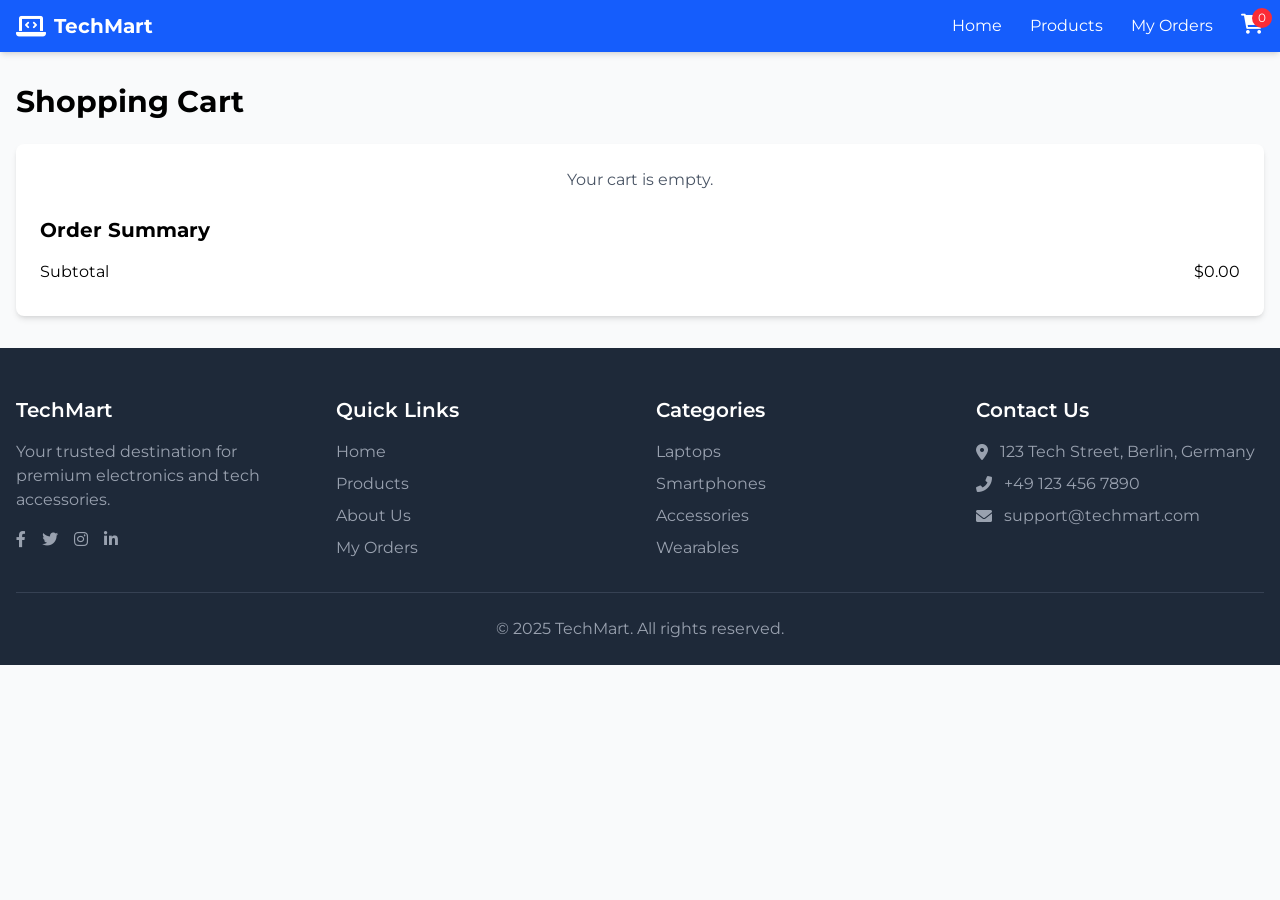
<file: frontend/pages/cart.html>
<!DOCTYPE html>
<html lang="en">
<head>
    <meta charset="UTF-8" />
    <meta name="viewport" content="width=device-width, initial-scale=1.0" />
    <title>Shopping Cart - TechMart</title>
    <link rel="stylesheet" href="../css/style.css" />
    <link rel="preconnect" href="https://fonts.googleapis.com" />
    <link rel="preconnect" href="https://fonts.gstatic.com" crossorigin />
    <link href="https://fonts.googleapis.com/css2?family=Montserrat:wght@400;600&display=swap" rel="stylesheet" />
    <link rel="stylesheet" href="https://cdnjs.cloudflare.com/ajax/libs/font-awesome/6.0.0/css/all.min.css" />
</head>
<body class="bg-gray-50">
    <!-- Navigation Bar -->
    <nav class="bg-blue-600 text-white shadow-md">
        <div class="container mx-auto px-4 py-3 flex justify-between items-center">
            <div class="flex items-center space-x-2">
                <i class="fas fa-laptop-code text-2xl"></i>
                <span class="font-bold text-xl">TechMart</span>
            </div>
            <div class="space-x-6">
                <a href="../index.html" class="hover:text-blue-200">Home</a>
                <a href="product-list.html" class="hover:text-blue-200">Products</a>
                <a href="orders.html" class="hover:text-blue-200">My Orders</a>
                <a href="cart.html" class="relative">
                    <i class="fas fa-shopping-cart text-xl"></i>
                    <span class="absolute -top-2 -right-2 bg-red-500 text-white rounded-full w-5 h-5 flex items-center justify-center text-xs" id="cart-count">0</span>
                </a>
            </div>
        </div>
    </nav>

<!-- Cart Page -->
<div class="container mx-auto px-4 py-8">
    <h1 class="text-3xl font-bold mb-6">Shopping Cart</h1>
    <div class="bg-white shadow-md rounded-lg p-6">
        <!-- Cart Items -->
        <div id="cart-items" class="space-y-4"></div>
        
        <!-- Empty Cart Message -->
        <p id="cart-empty" class="text-gray-600 text-center hidden">Your cart is empty.</p>

        <!-- Cart Summary -->
        <div class="mt-6 ">
            <h2 class="text-xl font-bold mb-4">Order Summary</h2>
            <div class="flex justify-between mb-2">
                <span>Subtotal</span>
                <span id="cart-total">$0.00</span>
            </div>
            <a href="checkout.html" id="checkout-button" class="block w-full bg-blue-600 text-white py-2 mt-4 rounded-lg hover:bg-blue-700 text-center">
                Proceed to Checkout
            </a>
        </div>
    </div>
</div>
 
    <!-- Footer -->
    <footer class="bg-gray-800 text-white pt-12 pb-6">
        <div class="container mx-auto px-4">
            <div class="grid grid-cols-1 md:grid-cols-4 gap-8 mb-8">
                <!-- Company Info -->
                <div>
                    <h3 class="text-xl font-semibold mb-4">TechMart</h3>
                    <p class="text-gray-400 mb-4">
                        Your trusted destination for premium electronics and tech accessories.
                    </p>
                    <div class="flex space-x-4">
                        <a href="#" class="text-gray-400 hover:text-white"><i class="fab fa-facebook-f"></i></a>
                        <a href="#" class="text-gray-400 hover:text-white"><i class="fab fa-twitter"></i></a>
                        <a href="#" class="text-gray-400 hover:text-white"><i class="fab fa-instagram"></i></a>
                        <a href="#" class="text-gray-400 hover:text-white"><i class="fab fa-linkedin-in"></i></a>
                    </div>
                </div>
                
                <!-- Quick Links -->
                <div>
                    <h3 class="text-xl font-semibold mb-4">Quick Links</h3>
                    <ul class="space-y-2">
                        <li><a href="../index.html" class="text-gray-400 hover:text-white">Home</a></li>
                        <li><a href="product-list.html" class="text-gray-400 hover:text-white">Products</a></li>
                        <li><a href="../index.html#about" class="text-gray-400 hover:text-white">About Us</a></li>
                        <li><a href="orders.html" class="text-gray-400 hover:text-white">My Orders</a></li>
                    </ul>
                </div>
                
                <!-- Categories -->
                <div>
                    <h3 class="text-xl font-semibold mb-4">Categories</h3>
                    <ul class="space-y-2">
                        <li><a href="product-list.html?category=laptops" class="text-gray-400 hover:text-white">Laptops</a></li>
                        <li><a href="product-list.html?category=smartphones" class="text-gray-400 hover:text-white">Smartphones</a></li>
                        <li><a href="product-list.html?category=accessories" class="text-gray-400 hover:text-white">Accessories</a></li>
                        <li><a href="product-list.html?category=wearables" class="text-gray-400 hover:text-white">Wearables</a></li>
                    </ul>
                </div>
                
                <!-- Contact Info -->
                <div>
                    <h3 class="text-xl font-semibold mb-4">Contact Us</h3>
                    <ul class="space-y-2 text-gray-400">
                        <li class="flex items-start">
                            <i class="fas fa-map-marker-alt mt-1 mr-3"></i>
                            <span>123 Tech Street, Berlin, Germany</span>
                        </li>
                        <li class="flex items-start">
                            <i class="fas fa-phone-alt mt-1 mr-3"></i>
                            <span>+49 123 456 7890</span>
                        </li>
                        <li class="flex items-start">
                            <i class="fas fa-envelope mt-1 mr-3"></i>
                            <span>support@techmart.com</span>
                        </li>
                    </ul>
                </div>
            </div>
            
            <hr class="border-gray-700 mb-6">
            
            <!-- Copyright -->
            <div class="text-center text-gray-400">
                <p>&copy; 2025 TechMart. All rights reserved.</p>
            </div>
        </div>
    </footer>

<script src="../js/app.js" defer></script>

</body>
</html>
</file>
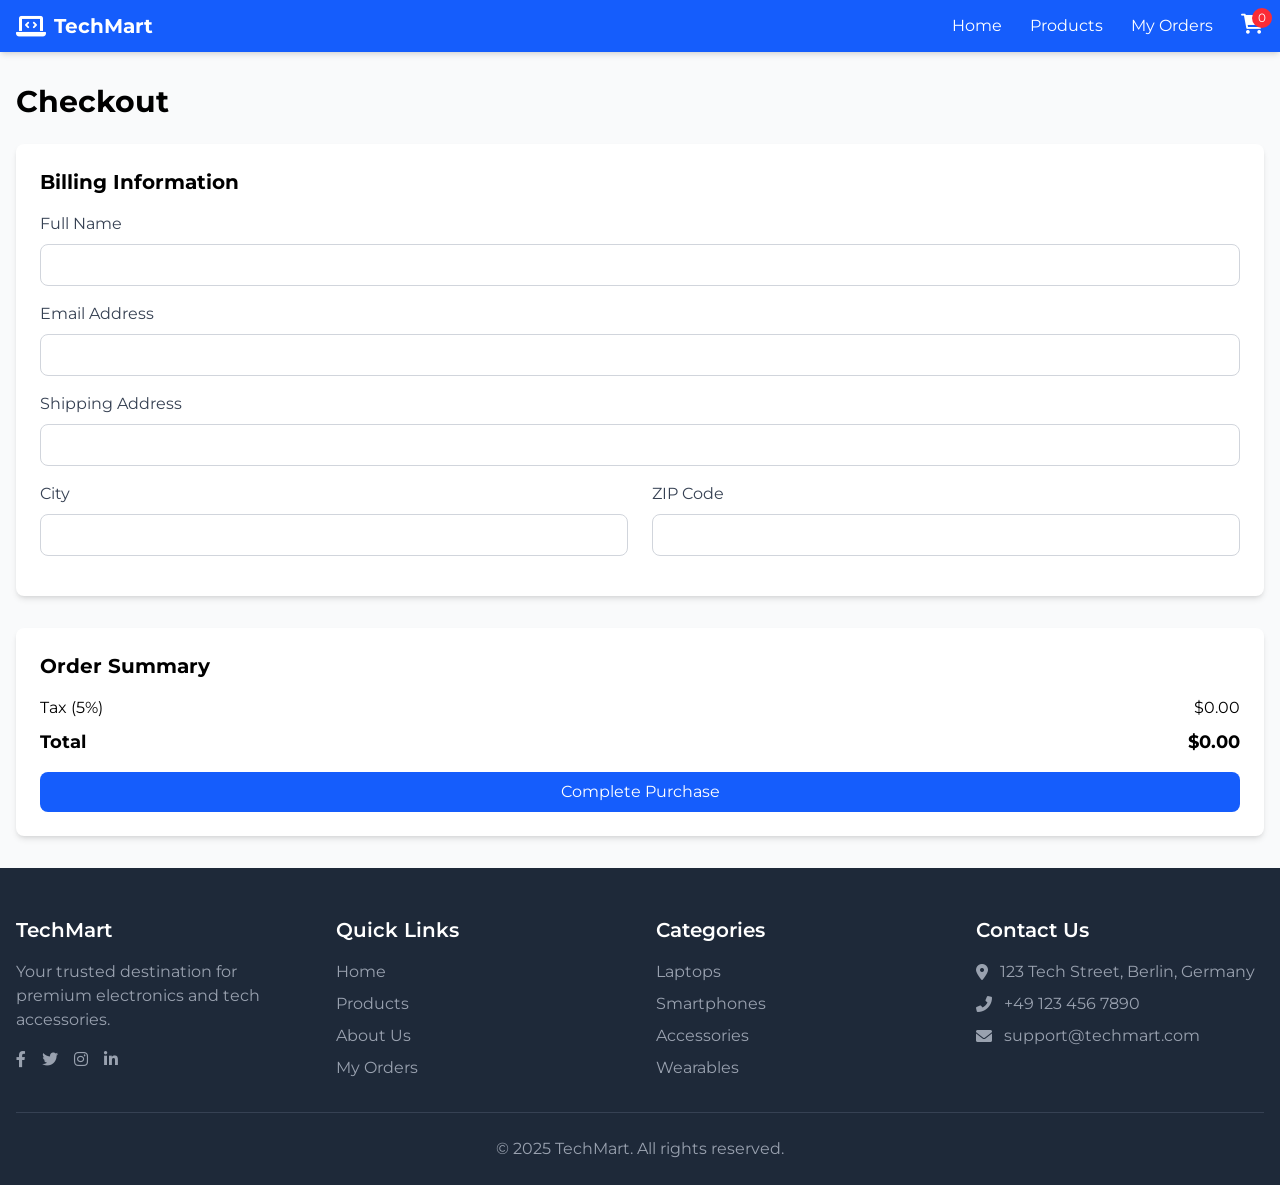
<file: frontend/pages/checkout.html>
<!DOCTYPE html>
<html lang="en">
<head>
    <meta charset="UTF-8" />
    <meta name="viewport" content="width=device-width, initial-scale=1.0" />
    <title>Checkout - TechMart</title>
    <link rel="stylesheet" href="../css/style.css" />
    <link rel="preconnect" href="https://fonts.googleapis.com" />
    <link rel="preconnect" href="https://fonts.gstatic.com" crossorigin />
    <link href="https://fonts.googleapis.com/css2?family=Montserrat:wght@400;600&display=swap" rel="stylesheet" />
    <link rel="stylesheet" href="https://cdnjs.cloudflare.com/ajax/libs/font-awesome/6.0.0/css/all.min.css" />
</head>
<body class="bg-gray-50">
    <!-- Navigation Bar -->
    <nav class="bg-blue-600 text-white shadow-md">
        <div class="container mx-auto px-4 py-3 flex justify-between items-center">
            <div class="flex items-center space-x-2">
                <i class="fas fa-laptop-code text-2xl"></i>
                <span class="font-bold text-xl">TechMart</span>
            </div>
            <div class="space-x-6">
                <a href="../index.html" class="hover:text-blue-200">Home</a>
                <a href="product-list.html" class="hover:text-blue-200">Products</a>
                <a href="orders.html" class="hover:text-blue-200">My Orders</a>
                <a href="cart.html" class="relative">
                    <i class="fas fa-shopping-cart text-xl"></i>
                    <span class="absolute -top-2 -right-2 bg-red-500 text-white rounded-full w-5 h-5 flex items-center justify-center text-xs" id="cart-count">0</span>
                </a>
            </div>
        </div>
    </nav>

<!-- Checkout Section -->
<div class="container mx-auto px-4 py-8">
    <h1 class="text-3xl font-bold mb-6">Checkout</h1>
    <form id="checkout-form" action="#" class="grid grid-cols-1 lg:grid-cols-2 gap-8">
        <!-- Billing Information -->
        <div class="bg-white shadow-md rounded-lg p-6">

            <h2 class="text-xl font-bold mb-4">Billing Information</h2>

            <div class="mb-4">
                <label for="name" class="block text-gray-700 mb-2">Full Name</label>
                <input type="text" id="name" class="w-full border border-gray-300 rounded-lg p-2 focus:outline-none focus:ring-2 focus:ring-blue-400" required />
            </div>
            
            <div class="mb-4">
                <label for="email" class="block text-gray-700 mb-2">Email Address</label>
                <input type="email" id="email" class="w-full border border-gray-300 rounded-lg p-2 focus:outline-none focus:ring-2 focus:ring-blue-400" required />
            </div>

            <div class="mb-4">
                <label for="address" class="block text-gray-700 mb-2">Shipping Address</label>
                <input type="text" id="address" class="w-full border border-gray-300 rounded-lg p-2 focus:outline-none focus:ring-2 focus:ring-blue-400" required />
            </div>

            <div class="flex flex-col md:flex-row md:space-x-4 gap-6">
                <div class="mb-4 md:w-1/2">
                    <label for="city" class="block text-gray-700 mb-2">City</label>
                    <input type="text" id="city" class="w-full border border-gray-300 rounded-lg p-2 focus:outline-none focus:ring-2 focus:ring-blue-400" required />
                </div>
                <div class="mb-4 md:w-1/2">
                    <label for="zip" class="block text-gray-700 mb-2">ZIP Code</label>
                    <input type="text" id="zip" class="w-full border border-gray-300 rounded-lg p-2 focus:outline-none focus:ring-2 focus:ring-blue-400" required />
                </div>
            </div>
        </div>

        <!-- Order Summary -->
        <div class="bg-white shadow-md rounded-lg p-6">
            <h2 class="text-xl font-bold mb-4">Order Summary</h2>
            <div id="order-summary">
                <!-- Dynamically populated order details -->
            </div>

            <button type="submit" class="w-full bg-blue-600 text-white py-2 mt-4 rounded-lg hover:bg-blue-700">Complete Purchase</button>
        </div>
    </form>
</div>


 
    <!-- Footer -->
    <footer class="bg-gray-800 text-white pt-12 pb-6">
        <div class="container mx-auto px-4">
            <div class="grid grid-cols-1 md:grid-cols-4 gap-8 mb-8">
                <!-- Company Info -->
                <div>
                    <h3 class="text-xl font-semibold mb-4">TechMart</h3>
                    <p class="text-gray-400 mb-4">
                        Your trusted destination for premium electronics and tech accessories.
                    </p>
                    <div class="flex space-x-4">
                        <a href="#" class="text-gray-400 hover:text-white"><i class="fab fa-facebook-f"></i></a>
                        <a href="#" class="text-gray-400 hover:text-white"><i class="fab fa-twitter"></i></a>
                        <a href="#" class="text-gray-400 hover:text-white"><i class="fab fa-instagram"></i></a>
                        <a href="#" class="text-gray-400 hover:text-white"><i class="fab fa-linkedin-in"></i></a>
                    </div>
                </div>
                
                <!-- Quick Links -->
                <div>
                    <h3 class="text-xl font-semibold mb-4">Quick Links</h3>
                    <ul class="space-y-2">
                        <li><a href="../index.html" class="text-gray-400 hover:text-white">Home</a></li>
                        <li><a href="product-list.html" class="text-gray-400 hover:text-white">Products</a></li>
                        <li><a href="../index.html#about" class="text-gray-400 hover:text-white">About Us</a></li>
                        <li><a href="orders.html" class="text-gray-400 hover:text-white">My Orders</a></li>
                    </ul>
                </div>
                
                <!-- Categories -->
                <div>
                    <h3 class="text-xl font-semibold mb-4">Categories</h3>
                    <ul class="space-y-2">
                        <li><a href="product-list.html?category=laptops" class="text-gray-400 hover:text-white">Laptops</a></li>
                        <li><a href="product-list.html?category=smartphones" class="text-gray-400 hover:text-white">Smartphones</a></li>
                        <li><a href="product-list.html?category=accessories" class="text-gray-400 hover:text-white">Accessories</a></li>
                        <li><a href="product-list.html?category=wearables" class="text-gray-400 hover:text-white">Wearables</a></li>
                    </ul>
                </div>
                
                <!-- Contact Info -->
                <div>
                    <h3 class="text-xl font-semibold mb-4">Contact Us</h3>
                    <ul class="space-y-2 text-gray-400">
                        <li class="flex items-start">
                            <i class="fas fa-map-marker-alt mt-1 mr-3"></i>
                            <span>123 Tech Street, Berlin, Germany</span>
                        </li>
                        <li class="flex items-start">
                            <i class="fas fa-phone-alt mt-1 mr-3"></i>
                            <span>+49 123 456 7890</span>
                        </li>
                        <li class="flex items-start">
                            <i class="fas fa-envelope mt-1 mr-3"></i>
                            <span>support@techmart.com</span>
                        </li>
                    </ul>
                </div>
            </div>
            
            <hr class="border-gray-700 mb-6">
            
            <!-- Copyright -->
            <div class="text-center text-gray-400">
                <p>&copy; 2025 TechMart. All rights reserved.</p>
            </div>
        </div>
    </footer>
</body>
</html>

<script src="../js/app.js" defer></script>
<script src="../js/checkout.js" defer></script>
</file>
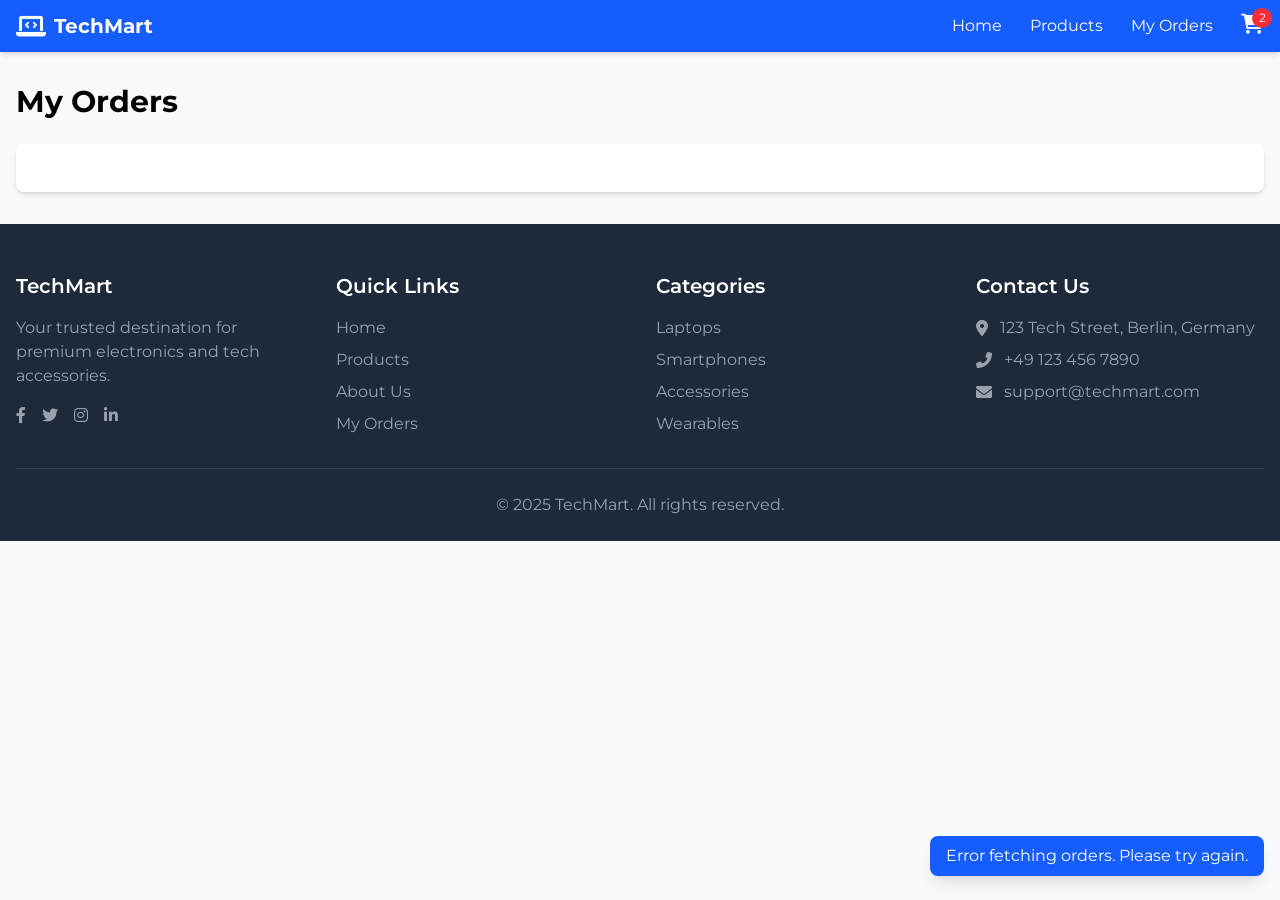
<file: frontend/pages/orders.html>
<!DOCTYPE html>
<html lang="en">
  <head>
    <meta charset="UTF-8" />
    <meta name="viewport" content="width=device-width, initial-scale=1.0" />
    <title>My Orders - TechMart</title>
    <link rel="stylesheet" href="../css/style.css" />
    <link rel="preconnect" href="https://fonts.googleapis.com" />
    <link rel="preconnect" href="https://fonts.gstatic.com" crossorigin />
    <link
      href="https://fonts.googleapis.com/css2?family=Montserrat:wght@400;600&display=swap"
      rel="stylesheet"
    />
    <link
      rel="stylesheet"
      href="https://cdnjs.cloudflare.com/ajax/libs/font-awesome/6.0.0/css/all.min.css"
    />
  </head>
  <body class="bg-gray-50">
    <!-- Navigation Bar -->
    <nav class="bg-blue-600 text-white shadow-md">
      <div
        class="container mx-auto px-4 py-3 flex justify-between items-center"
      >
        <div class="flex items-center space-x-2">
          <i class="fas fa-laptop-code text-2xl"></i>
          <span class="font-bold text-xl">TechMart</span>
        </div>
        <div class="space-x-6">
          <a href="../index.html" class="hover:text-blue-200">Home</a>
          <a href="product-list.html" class="hover:text-blue-200">Products</a>
          <a href="orders.html" class="hover:text-blue-200">My Orders</a>
          <a href="cart.html" class="relative">
            <i class="fas fa-shopping-cart text-xl"></i>
            <span
              class="absolute -top-2 -right-2 bg-red-500 text-white rounded-full w-5 h-5 flex items-center justify-center text-xs"
              id="cart-count"
              >2</span
            >
          </a>
        </div>
      </div>
    </nav>

 

    <!-- Orders Section -->
    <div class="container mx-auto px-4 py-8">
      <h1 class="text-3xl font-bold mb-6">My Orders</h1>
      <div class="bg-white shadow-md rounded-lg p-6">
        <!-- Orders List -->
        <div id="orders-list" class="space-y-6">
          <!-- Orders will be dynamically inserted here -->
        </div>
      </div>
    </div>

    <!-- Footer -->
    <footer class="bg-gray-800 text-white pt-12 pb-6">
      <div class="container mx-auto px-4">
        <div class="grid grid-cols-1 md:grid-cols-4 gap-8 mb-8">
          <!-- Company Info -->
          <div>
            <h3 class="text-xl font-semibold mb-4">TechMart</h3>
            <p class="text-gray-400 mb-4">
              Your trusted destination for premium electronics and tech
              accessories.
            </p>
            <div class="flex space-x-4">
              <a href="#" class="text-gray-400 hover:text-white"
                ><i class="fab fa-facebook-f"></i
              ></a>
              <a href="#" class="text-gray-400 hover:text-white"
                ><i class="fab fa-twitter"></i
              ></a>
              <a href="#" class="text-gray-400 hover:text-white"
                ><i class="fab fa-instagram"></i
              ></a>
              <a href="#" class="text-gray-400 hover:text-white"
                ><i class="fab fa-linkedin-in"></i
              ></a>
            </div>
          </div>

          <!-- Quick Links -->
          <div>
            <h3 class="text-xl font-semibold mb-4">Quick Links</h3>
            <ul class="space-y-2">
              <li>
                <a href="../index.html" class="text-gray-400 hover:text-white"
                  >Home</a
                >
              </li>
              <li>
                <a
                  href="product-list.html"
                  class="text-gray-400 hover:text-white"
                  >Products</a
                >
              </li>
              <li>
                <a
                  href="../index.html#about"
                  class="text-gray-400 hover:text-white"
                  >About Us</a
                >
              </li>
              <li>
                <a href="orders.html" class="text-gray-400 hover:text-white"
                  >My Orders</a
                >
              </li>
            </ul>
          </div>

          <!-- Categories -->
          <div>
            <h3 class="text-xl font-semibold mb-4">Categories</h3>
            <ul class="space-y-2">
              <li>
                <a
                  href="product-list.html?category=laptops"
                  class="text-gray-400 hover:text-white"
                  >Laptops</a
                >
              </li>
              <li>
                <a
                  href="product-list.html?category=smartphones"
                  class="text-gray-400 hover:text-white"
                  >Smartphones</a
                >
              </li>
              <li>
                <a
                  href="product-list.html?category=accessories"
                  class="text-gray-400 hover:text-white"
                  >Accessories</a
                >
              </li>
              <li>
                <a
                  href="product-list.html?category=wearables"
                  class="text-gray-400 hover:text-white"
                  >Wearables</a
                >
              </li>
            </ul>
          </div>

          <!-- Contact Info -->
          <div>
            <h3 class="text-xl font-semibold mb-4">Contact Us</h3>
            <ul class="space-y-2 text-gray-400">
              <li class="flex items-start">
                <i class="fas fa-map-marker-alt mt-1 mr-3"></i>
                <span>123 Tech Street, Berlin, Germany</span>
              </li>
              <li class="flex items-start">
                <i class="fas fa-phone-alt mt-1 mr-3"></i>
                <span>+49 123 456 7890</span>
              </li>
              <li class="flex items-start">
                <i class="fas fa-envelope mt-1 mr-3"></i>
                <span>support@techmart.com</span>
              </li>
            </ul>
          </div>
        </div>

        <hr class="border-gray-700 mb-6" />

        <!-- Copyright -->
        <div class="text-center text-gray-400">
          <p>&copy; 2025 TechMart. All rights reserved.</p>
        </div>
      </div>
    </footer>
  </body>
</html>

<script src="../js/app.js" defer></script>
<script src="../js/orders.js" defer></script>
</file>
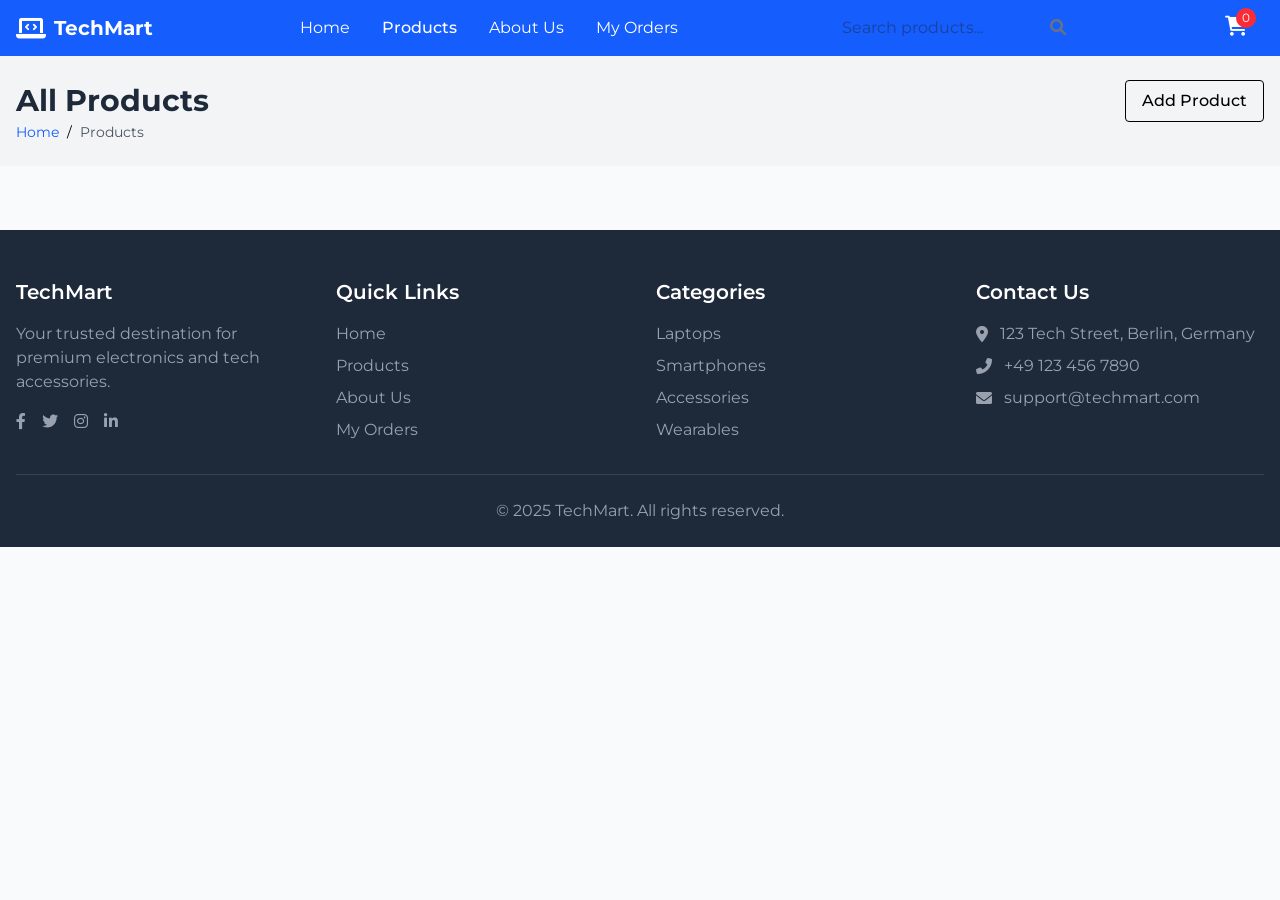
<file: frontend/pages/product-detail.html>
<!DOCTYPE html>
<html lang="en">
  <head>
    <meta charset="UTF-8" />
    <meta name="viewport" content="width=device-width, initial-scale=1.0" />
    <title>Product Detail - TechMart</title>
    <link rel="stylesheet" href="../css/style.css" />
    <link rel="preconnect" href="https://fonts.googleapis.com" />
    <link rel="preconnect" href="https://fonts.gstatic.com" crossorigin />
    <link
      href="https://fonts.googleapis.com/css2?family=Montserrat:ital,wght@0,100..900;1,100..900&display=swap"
      rel="stylesheet"
    />
    <link
      rel="stylesheet"
      href="https://cdnjs.cloudflare.com/ajax/libs/font-awesome/6.0.0/css/all.min.css"
    />
  </head>
  <body class="bg-gray-50">
    <!-- Navigation Bar -->
    <nav class="bg-blue-600 text-white shadow-md">
        <div class="container mx-auto px-4 py-3">
            <div class="flex justify-between items-center">
                <!-- Logo and Brand -->
                <div class="flex items-center space-x-2">
                    <i class="fas fa-laptop-code text-2xl"></i>
                    <span class="font-bold text-xl">TechMart</span>
                </div>
                
                <!-- Navigation Links -->
                <div class="hidden md:flex space-x-8">
                    <a href="../index.html" class="hover:text-blue-200">Home</a>
                    <a href="product-list.html" class="hover:text-blue-200 font-medium">Products</a>
                    <a href="../index.html#about" class="hover:text-blue-200">About Us</a>
                    <a href="orders.html" class="hover:text-blue-200">My Orders</a>
                </div>
                
                <!-- Search Bar -->
                <div class="hidden md:block">
                    <div class="relative">
                        <input type="text" id="search-input" placeholder="Search products..." class="px-4 py-1 rounded-full text-gray-800 focus:outline-none focus:ring-2 focus:ring-blue-400">
                        <button class="absolute right-0 top-0 mt-1 mr-3" id="search-button">
                            <i class="fas fa-search text-gray-500"></i>
                        </button>
                    </div>
                </div>
                
                <!-- Mobile Menu and Cart -->
                <div class="flex items-center space-x-4">
                    <a href="cart.html" class="relative">
                        <i class="fas fa-shopping-cart text-xl"></i>
                        <span class="absolute -top-2 -right-2 bg-red-500 text-white rounded-full w-5 h-5 flex items-center justify-center text-xs" id="cart-count">0</span>
                    </a>
                    <button class="md:hidden focus:outline-none" id="mobile-menu-button">
                        <i class="fas fa-bars text-xl"></i>
                    </button>
                </div>
            </div>
            
            <!-- Mobile Navigation Menu (hidden by default) -->
            <div class="md:hidden hidden mt-3 space-y-2" id="mobile-menu">
                <a href="../index.html" class="block hover:bg-blue-700 px-3 py-2 rounded">Home</a>
                <a href="product-list.html" class="block hover:bg-blue-700 px-3 py-2 rounded">Products</a>
                <a href="../index.html#about" class="block hover:bg-blue-700 px-3 py-2 rounded">About Us</a>
                <a href="orders.html" class="block hover:bg-blue-700 px-3 py-2 rounded">My Orders</a>
                <div class="pt-2">
                    <input type="text" id="mobile-search-input" placeholder="Search products..." class="w-full px-4 py-1 rounded-full text-gray-800 focus:outline-none">
                </div>
            </div>
        </div>
    </nav>

    <!-- Page Header - Breadcrumbs -->
    <div class="bg-gray-100 py-4">
        <div class="container mx-auto px-4">
            <div class="flex text-sm breadcrumbs">
                <a href="../index.html" class="text-blue-600 hover:underline">Home</a>
                <span class="mx-2">/</span>
                <a href="product-list.html" class="text-blue-600 hover:underline">Products</a>
                <span class="mx-2">/</span>
                <span class="text-gray-600" id="product-breadcrumb">Product Name</span>
            </div>
        </div>
    </div>

<!-- Main Content -->
<div class="container mx-auto px-4 py-6">
    <!-- Product Not Found Message -->
    <div id="product-not-found" class="hidden mb-8 bg-white p-6 rounded-2xl shadow-lg">
        <div class="py-8 text-center">
            <i class="fas fa-exclamation-circle text-red-500 text-6xl mb-4"></i>
            <h2 class="mb-2 text-2xl font-semibold text-gray-800">Product Not Found</h2>
            <p class="mb-6 text-gray-600">Sorry, the product you're looking for doesn't exist or has been removed.</p>
            <a href="product-list.html" class="px-6 py-2 text-white bg-blue-600 rounded-2xl hover:bg-blue-700 font-semibold transition duration-300">
                Browse Products
            </a>
        </div>
    </div>

    <!-- Product Detail Section -->
    <div id="product-details" class="bg-white p-6 mb-8 rounded-2xl shadow-lg">
        <div class="flex flex-col gap-6 md:flex-row">
            <!-- Product Image - Left Side -->
            <div class="md:w-1/2">
                <div class="overflow-hidden border rounded-2xl">
                    <img id="product-image" src="https://placehold.co/600x400" alt="Product Image" class="object-cover w-full h-auto">
                </div>
            </div>

            <!-- Product Information - Right Side -->
            <div class="md:w-1/2 md:pl-8 flex flex-col justify-between">
                <!-- Product Title -->
                <h1 id="product-name" class="mb-3 text-3xl font-bold text-gray-800">Product Name</h1>

                <!-- Product Price -->
                <div class="mb-4">
                    <span id="product-price" class="text-2xl font-bold text-blue-600">$0.00</span>
                </div>

                <!-- Product Description -->
                <div class="mb-6">
                    <p id="product-description" class="text-gray-700">
                        Product description will appear here. This is where you'll find details about the product's features and benefits.
                    </p>
                </div>

                <!-- In Stock Status -->
                <div class="mb-6">
                    <span class="px-2.5 py-0.5 text-sm font-semibold text-green-800 bg-green-100 rounded-2xl">In Stock</span>
                </div>

                <!-- Quantity Selector -->
                <div class="flex items-center mb-6">
                    <label for="quantity" class="mr-4 text-sm font-semibold text-gray-900">Quantity</label>
                    <div class="flex items-center border border-gray-300 rounded-2xl overflow-hidden">
                        <button id="decrease-quantity" class="px-3 py-1 bg-gray-100 hover:bg-gray-200 transition duration-300">-</button>
                        <input type="number" id="quantity" value="1" min="1" class="w-12 py-1 text-center border-x border-gray-300">
                        <button id="increase-quantity" class="px-3 py-1 bg-gray-100 hover:bg-gray-200 transition duration-300">+</button>
                    </div>
                </div>

                <!-- Action Button -->
                <button id="add-to-cart-button" class="w-full py-3 px-4 mt-4 text-white bg-blue-600 rounded-2xl hover:bg-blue-700 font-semibold transition duration-300 flex items-center justify-center gap-2">
                    <i class="fas fa-shopping-cart"></i>Add to Cart
                </button>
            </div>
        </div>
    </div>
</div>


    <!-- Footer -->
    <footer class="bg-gray-800 text-white pt-8 pb-6">
        <div class="container mx-auto px-4">
            <div class="grid grid-cols-1 md:grid-cols-3 gap-8 mb-8">
                <!-- Company Info -->
                <div>
                    <h3 class="text-xl font-semibold mb-4">TechMart</h3>
                    <p class="text-gray-400 mb-4">
                        Your trusted destination for premium electronics and tech accessories.
                    </p>
                </div>
                
                <!-- Quick Links -->
                <div>
                    <h3 class="text-xl font-semibold mb-4">Quick Links</h3>
                    <ul class="space-y-2">
                        <li><a href="../index.html" class="text-gray-400 hover:text-white">Home</a></li>
                        <li><a href="product-list.html" class="text-gray-400 hover:text-white">Products</a></li>
                        <li><a href="../index.html#about" class="text-gray-400 hover:text-white">About Us</a></li>
                        <li><a href="orders.html" class="text-gray-400 hover:text-white">My Orders</a></li>
                    </ul>
                </div>
                
                <!-- Contact Info -->
                <div>
                    <h3 class="text-xl font-semibold mb-4">Contact Us</h3>
                    <ul class="space-y-2 text-gray-400">
                        <li class="flex items-start">
                            <i class="fas fa-envelope mt-1 mr-3"></i>
                            <span>support@techmart.com</span>
                        </li>
                    </ul>
                </div>
            </div>
            
            <hr class="border-gray-700 mb-6">
            
            <!-- Copyright -->
            <div class="text-center text-gray-400">
                <p>&copy; 2025 TechMart. All rights reserved.</p>
            </div>
        </div>
    </footer>

<script>
    
    
    document.addEventListener('DOMContentLoaded', function() {
        // Quantity Control
        const quantityInput = document.getElementById('quantity');
        const increaseBtn = document.getElementById('increase-quantity');
        const decreaseBtn = document.getElementById('decrease-quantity');
        
        increaseBtn.addEventListener('click', () => {
            quantityInput.value = parseInt(quantityInput.value) + 1;
        });
        
        decreaseBtn.addEventListener('click', () => {
            if (parseInt(quantityInput.value) > 1) {
                quantityInput.value = parseInt(quantityInput.value) - 1;
            }
        });
        
        // // Mobile Menu Toggle
        // const mobileMenuButton = document.getElementById('mobile-menu-button');
        // const mobileMenu = document.getElementById('mobile-menu');
        
        // mobileMenuButton.addEventListener('click', () => {
        //     mobileMenu.classList.toggle('hidden');
        // });
        
        // // Update Add to Cart button to consider quantity
        // const addToCartButton = document.getElementById('add-to-cart-button');
        // if (addToCartButton) {
        //     addToCartButton.addEventListener('click', function() {
        //         const urlParams = new URLSearchParams(window.location.search);
        //         const productId = parseInt(urlParams.get('id'));
        //         const quantity = parseInt(document.getElementById('quantity').value);
                
        //         // Find the product
        //         const product = products.find(p => p.id === productId);
                
        //         if (product) {
        //             // Dispatch custom event for app.js to handle
        //             const event = new CustomEvent('addToCart', {
        //                 detail: { product: product, quantity: quantity }
        //             });
        //             document.dispatchEvent(event);
                    
        //             // Show confirmation message
        //             showToast(`${product.name} added to cart!`);
        //         }
        //     });
        // }
    });
</script>
<script src="../js/app.js"></script>
<script src="../js/product.js"></script>
</body>
</html>
</file>
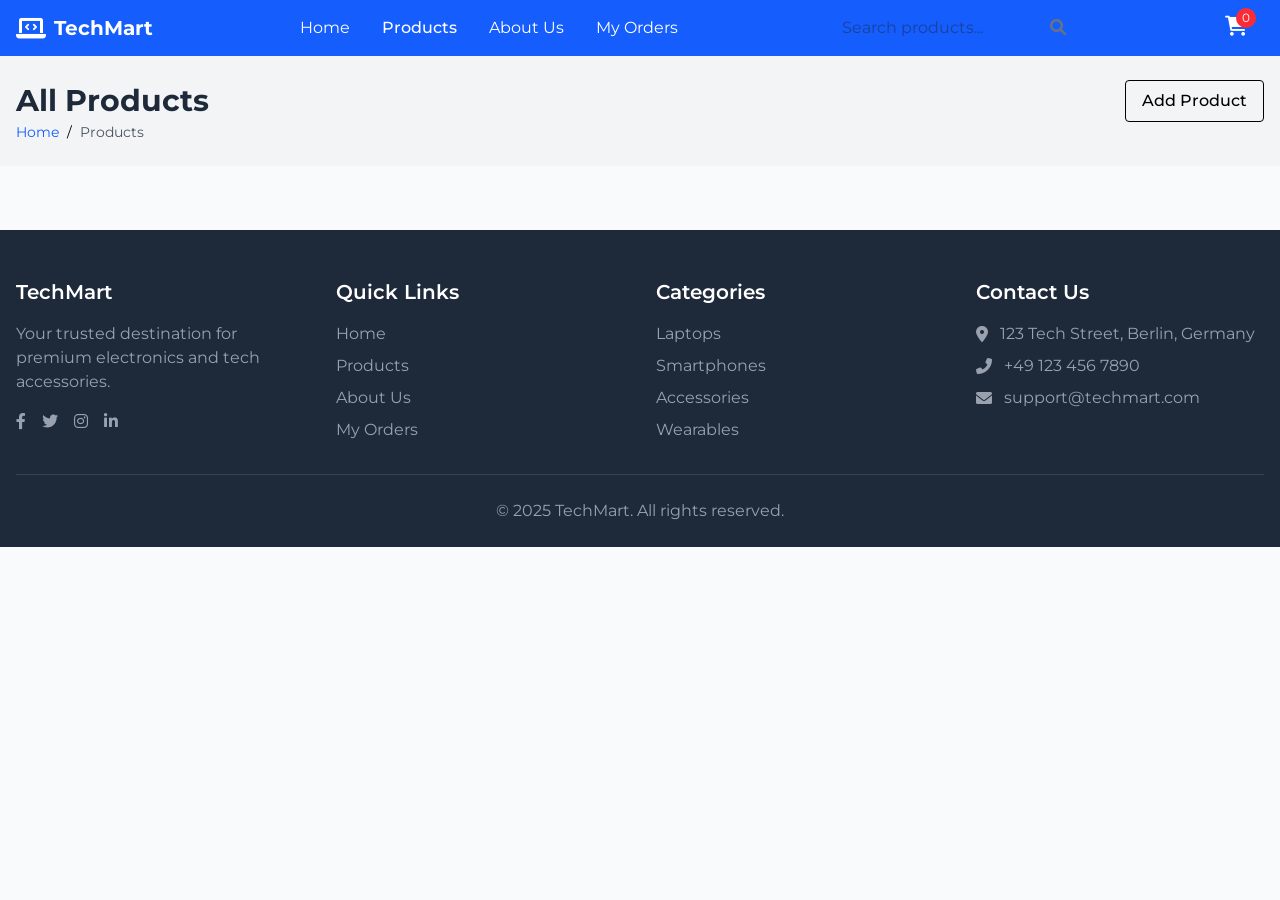
<file: frontend/pages/product-list.html>
<!DOCTYPE html>
<html lang="en">
  <head>
    <meta charset="UTF-8" />
    <meta name="viewport" content="width=device-width, initial-scale=1.0" />
    <title>Products - TechMart</title>
    <link rel="stylesheet" href="../css/style.css" />
    <link rel="preconnect" href="https://fonts.googleapis.com" />
    <link rel="preconnect" href="https://fonts.gstatic.com" crossorigin />
    <link
      href="https://fonts.googleapis.com/css2?family=Montserrat:ital,wght@0,100..900;1,100..900&display=swap"
      rel="stylesheet"
    />
    <link
      rel="stylesheet"
      href="https://cdnjs.cloudflare.com/ajax/libs/font-awesome/6.0.0/css/all.min.css"
    />
  </head>
  <body class="bg-gray-50">
    <!-- Navigation Bar -->
    <nav class="bg-blue-600 text-white shadow-md">
        <div class="container mx-auto px-4 py-3">
            <div class="flex justify-between items-center">
                <!-- Logo and Brand -->
                <div class="flex items-center space-x-2">
                    <i class="fas fa-laptop-code text-2xl"></i>
                    <span class="font-bold text-xl">TechMart</span>
                </div>
                
                <!-- Navigation Links -->
                <div class="hidden md:flex space-x-8">
                    <a href="../index.html" class="hover:text-blue-200">Home</a>
                    <a href="product-list.html" class="hover:text-blue-200 font-medium">Products</a>
                    <a href="../index.html#about" class="hover:text-blue-200">About Us</a>
                    <a href="orders.html" class="hover:text-blue-200">My Orders</a>
                </div>
                
                <!-- Search Bar -->
                <div class="hidden md:block">
                    <div class="relative">
                        <input type="text" id="search-input" placeholder="Search products..." class="px-4 py-1 rounded-full text-gray-800 focus:outline-none focus:ring-2 focus:ring-blue-400">
                        <button class="absolute right-0 top-0 mt-1 mr-3" id="search-button">
                            <i class="fas fa-search text-gray-500"></i>
                        </button>
                    </div>
                </div>
                
                <!-- Mobile Menu and Cart -->
                <div class="flex items-center space-x-4">
                    <a href="cart.html" class="relative">
                        <i class="fas fa-shopping-cart text-xl"></i>
                        <span class="absolute -top-2 -right-2 bg-red-500 text-white rounded-full w-5 h-5 flex items-center justify-center text-xs" id="cart-count">0</span>
                    </a>
                    <button class="md:hidden focus:outline-none" id="mobile-menu-button">
                        <i class="fas fa-bars text-xl"></i>
                    </button>
                </div>
            </div>
            
            <!-- Mobile Navigation Menu (hidden by default) -->
            <div class="md:hidden hidden mt-3 space-y-2" id="mobile-menu">
                <a href="../index.html" class="block hover:bg-blue-700 px-3 py-2 rounded">Home</a>
                <a href="product-list.html" class="block hover:bg-blue-700 px-3 py-2 rounded">Products</a>
                <a href="../index.html#about" class="block hover:bg-blue-700 px-3 py-2 rounded">About Us</a>
                <a href="orders.html" class="block hover:bg-blue-700 px-3 py-2 rounded">My Orders</a>
                <div class="pt-2">
                    <input type="text" id="mobile-search-input" placeholder="Search products..." class="w-full px-4 py-1 rounded-full text-gray-800 focus:outline-none">
                </div>
            </div>
        </div>
    </nav>

    <!-- Page Header -->
    <div class="bg-gray-100 py-6">
        <div class="container mx-auto px-4">
            <div class="flex justify-between items-center">
                <h1 class="text-3xl font-bold text-gray-800">All Products</h1>
                <a href="add-product.html" class=" text-black font-medium py-2 px-4 rounded  transition duration-300 border border-black hover:cursor-pointer hover:border-2">Add Product</a>
            </div>

            <div class="flex text-sm breadcrumbs">
                <a href="../index.html" class="text-blue-600 hover:underline">Home</a>
                <span class="mx-2">/</span>
                <span class="text-gray-600">Products</span>
            </div>
        </div>
    </div>

    <!-- Main Content -->
    <div class="container mx-auto px-4 py-8">
        <div class="flex flex-col lg:flex-row">
          
            
            <!-- Products Display - Right Side -->
            <div class="">
          
                
                <!-- Products Grid -->
                <div id="products-container" class="grid grid-cols-1 sm:grid-cols-2 lg:grid-cols-3 gap-6 ">
             
            
                </div>
                
                <!-- No Results Message (hidden by default) -->
                <div id="no-results" class="hidden text-center py-10">
                    <i class="fas fa-search text-5xl text-gray-300 mb-4"></i>
                    <h3 class="text-2xl font-semibold text-gray-600">No products found</h3>
                    <p class="text-gray-500 mt-2">Try adjusting your filter criteria</p>
                    <button id="reset-search" class="mt-4 bg-blue-600 text-white px-6 py-2 rounded hover:bg-blue-700">Reset Filters</button>
                </div>
                
            
            </div>
        </div>
    </div>



    <!-- Footer -->
    <footer class="bg-gray-800 text-white pt-12 pb-6">
        <div class="container mx-auto px-4">
            <div class="grid grid-cols-1 md:grid-cols-4 gap-8 mb-8">
                <!-- Company Info -->
                <div>
                    <h3 class="text-xl font-semibold mb-4">TechMart</h3>
                    <p class="text-gray-400 mb-4">
                        Your trusted destination for premium electronics and tech accessories.
                    </p>
                    <div class="flex space-x-4">
                        <a href="#" class="text-gray-400 hover:text-white"><i class="fab fa-facebook-f"></i></a>
                        <a href="#" class="text-gray-400 hover:text-white"><i class="fab fa-twitter"></i></a>
                        <a href="#" class="text-gray-400 hover:text-white"><i class="fab fa-instagram"></i></a>
                        <a href="#" class="text-gray-400 hover:text-white"><i class="fab fa-linkedin-in"></i></a>
                    </div>
                </div>
                
                <!-- Quick Links -->
                <div>
                    <h3 class="text-xl font-semibold mb-4">Quick Links</h3>
                    <ul class="space-y-2">
                        <li><a href="../index.html" class="text-gray-400 hover:text-white">Home</a></li>
                        <li><a href="product-list.html" class="text-gray-400 hover:text-white">Products</a></li>
                        <li><a href="../index.html#about" class="text-gray-400 hover:text-white">About Us</a></li>
                        <li><a href="orders.html" class="text-gray-400 hover:text-white">My Orders</a></li>
                    </ul>
                </div>
                
                <!-- Categories -->
                <div>
                    <h3 class="text-xl font-semibold mb-4">Categories</h3>
                    <ul class="space-y-2">
                        <li><a href="product-list.html?category=laptops" class="text-gray-400 hover:text-white">Laptops</a></li>
                        <li><a href="product-list.html?category=smartphones" class="text-gray-400 hover:text-white">Smartphones</a></li>
                        <li><a href="product-list.html?category=accessories" class="text-gray-400 hover:text-white">Accessories</a></li>
                        <li><a href="product-list.html?category=wearables" class="text-gray-400 hover:text-white">Wearables</a></li>
                    </ul>
                </div>
                
                <!-- Contact Info -->
                <div>
                    <h3 class="text-xl font-semibold mb-4">Contact Us</h3>
                    <ul class="space-y-2 text-gray-400">
                        <li class="flex items-start">
                            <i class="fas fa-map-marker-alt mt-1 mr-3"></i>
                            <span>123 Tech Street, Berlin, Germany</span>
                        </li>
                        <li class="flex items-start">
                            <i class="fas fa-phone-alt mt-1 mr-3"></i>
                            <span>+49 123 456 7890</span>
                        </li>
                        <li class="flex items-start">
                            <i class="fas fa-envelope mt-1 mr-3"></i>
                            <span>support@techmart.com</span>
                        </li>
                    </ul>
                </div>
            </div>
            
            <hr class="border-gray-700 mb-6">
            
            <!-- Copyright -->
            <div class="text-center text-gray-400">
                <p>&copy; 2025 TechMart. All rights reserved.</p>
            </div>
        </div>
    </footer>

    <!-- Scripts -->
<script src="../js/app.js" defer></script>
<script src="../js/product.js" defer></script>
</file>
<file: frontend/css/style.css>
/*! tailwindcss v4.0.15 | MIT License | https://tailwindcss.com */
@layer theme, base, components, utilities;
@layer theme {
  :root, :host {
    --font-sans: ui-sans-serif, system-ui, sans-serif, 'Apple Color Emoji', 'Segoe UI Emoji', 'Segoe UI Symbol',
    'Noto Color Emoji';
    --font-mono: ui-monospace, SFMono-Regular, Menlo, Monaco, Consolas, 'Liberation Mono', 'Courier New',
    monospace;
    --color-red-100: oklch(0.936 0.032 17.717);
    --color-red-400: oklch(0.704 0.191 22.216);
    --color-red-500: oklch(0.637 0.237 25.331);
    --color-red-700: oklch(0.505 0.213 27.518);
    --color-red-800: oklch(0.444 0.177 26.899);
    --color-yellow-100: oklch(0.973 0.071 103.193);
    --color-yellow-400: oklch(0.852 0.199 91.936);
    --color-yellow-500: oklch(0.795 0.184 86.047);
    --color-yellow-800: oklch(0.476 0.114 61.907);
    --color-green-100: oklch(0.962 0.044 156.743);
    --color-green-500: oklch(0.723 0.219 149.579);
    --color-green-600: oklch(0.627 0.194 149.214);
    --color-green-800: oklch(0.448 0.119 151.328);
    --color-blue-50: oklch(0.97 0.014 254.604);
    --color-blue-100: oklch(0.932 0.032 255.585);
    --color-blue-200: oklch(0.882 0.059 254.128);
    --color-blue-400: oklch(0.707 0.165 254.624);
    --color-blue-500: oklch(0.623 0.214 259.815);
    --color-blue-600: oklch(0.546 0.245 262.881);
    --color-blue-700: oklch(0.488 0.243 264.376);
    --color-blue-800: oklch(0.424 0.199 265.638);
    --color-indigo-600: oklch(0.511 0.262 276.966);
    --color-indigo-700: oklch(0.457 0.24 277.023);
    --color-indigo-800: oklch(0.398 0.195 277.366);
    --color-gray-50: oklch(0.985 0.002 247.839);
    --color-gray-100: oklch(0.967 0.003 264.542);
    --color-gray-200: oklch(0.928 0.006 264.531);
    --color-gray-300: oklch(0.872 0.01 258.338);
    --color-gray-400: oklch(0.707 0.022 261.325);
    --color-gray-500: oklch(0.551 0.027 264.364);
    --color-gray-600: oklch(0.446 0.03 256.802);
    --color-gray-700: oklch(0.373 0.034 259.733);
    --color-gray-800: oklch(0.278 0.033 256.848);
    --color-gray-900: oklch(0.21 0.034 264.665);
    --color-black: #000;
    --color-white: #fff;
    --spacing: 0.25rem;
    --container-md: 28rem;
    --container-2xl: 42rem;
    --text-xs: 0.75rem;
    --text-xs--line-height: calc(1 / 0.75);
    --text-sm: 0.875rem;
    --text-sm--line-height: calc(1.25 / 0.875);
    --text-lg: 1.125rem;
    --text-lg--line-height: calc(1.75 / 1.125);
    --text-xl: 1.25rem;
    --text-xl--line-height: calc(1.75 / 1.25);
    --text-2xl: 1.5rem;
    --text-2xl--line-height: calc(2 / 1.5);
    --text-3xl: 1.875rem;
    --text-3xl--line-height: calc(2.25 / 1.875);
    --text-4xl: 2.25rem;
    --text-4xl--line-height: calc(2.5 / 2.25);
    --text-5xl: 3rem;
    --text-5xl--line-height: 1;
    --font-weight-medium: 500;
    --font-weight-semibold: 600;
    --font-weight-bold: 700;
    --radius-md: 0.375rem;
    --radius-lg: 0.5rem;
    --default-transition-duration: 150ms;
    --default-transition-timing-function: cubic-bezier(0.4, 0, 0.2, 1);
    --default-font-family: var(--font-sans);
    --default-mono-font-family: var(--font-mono);
  }
}
@layer base {
  *, ::after, ::before, ::backdrop, ::file-selector-button {
    box-sizing: border-box;
    margin: 0;
    padding: 0;
    border: 0 solid;
  }
  html, :host {
    line-height: 1.5;
    -webkit-text-size-adjust: 100%;
    tab-size: 4;
    font-family: var(--default-font-family, ui-sans-serif, system-ui, sans-serif, 'Apple Color Emoji', 'Segoe UI Emoji', 'Segoe UI Symbol', 'Noto Color Emoji');
    font-feature-settings: var(--default-font-feature-settings, normal);
    font-variation-settings: var(--default-font-variation-settings, normal);
    -webkit-tap-highlight-color: transparent;
  }
  hr {
    height: 0;
    color: inherit;
    border-top-width: 1px;
  }
  abbr:where([title]) {
    -webkit-text-decoration: underline dotted;
    text-decoration: underline dotted;
  }
  h1, h2, h3, h4, h5, h6 {
    font-size: inherit;
    font-weight: inherit;
  }
  a {
    color: inherit;
    -webkit-text-decoration: inherit;
    text-decoration: inherit;
  }
  b, strong {
    font-weight: bolder;
  }
  code, kbd, samp, pre {
    font-family: var(--default-mono-font-family, ui-monospace, SFMono-Regular, Menlo, Monaco, Consolas, 'Liberation Mono', 'Courier New', monospace);
    font-feature-settings: var(--default-mono-font-feature-settings, normal);
    font-variation-settings: var(--default-mono-font-variation-settings, normal);
    font-size: 1em;
  }
  small {
    font-size: 80%;
  }
  sub, sup {
    font-size: 75%;
    line-height: 0;
    position: relative;
    vertical-align: baseline;
  }
  sub {
    bottom: -0.25em;
  }
  sup {
    top: -0.5em;
  }
  table {
    text-indent: 0;
    border-color: inherit;
    border-collapse: collapse;
  }
  :-moz-focusring {
    outline: auto;
  }
  progress {
    vertical-align: baseline;
  }
  summary {
    display: list-item;
  }
  ol, ul, menu {
    list-style: none;
  }
  img, svg, video, canvas, audio, iframe, embed, object {
    display: block;
    vertical-align: middle;
  }
  img, video {
    max-width: 100%;
    height: auto;
  }
  button, input, select, optgroup, textarea, ::file-selector-button {
    font: inherit;
    font-feature-settings: inherit;
    font-variation-settings: inherit;
    letter-spacing: inherit;
    color: inherit;
    border-radius: 0;
    background-color: transparent;
    opacity: 1;
  }
  :where(select:is([multiple], [size])) optgroup {
    font-weight: bolder;
  }
  :where(select:is([multiple], [size])) optgroup option {
    padding-inline-start: 20px;
  }
  ::file-selector-button {
    margin-inline-end: 4px;
  }
  ::placeholder {
    opacity: 1;
  }
  @supports (not (-webkit-appearance: -apple-pay-button))  or (contain-intrinsic-size: 1px) {
    ::placeholder {
      color: color-mix(in oklab, currentColor 50%, transparent);
    }
  }
  textarea {
    resize: vertical;
  }
  ::-webkit-search-decoration {
    -webkit-appearance: none;
  }
  ::-webkit-date-and-time-value {
    min-height: 1lh;
    text-align: inherit;
  }
  ::-webkit-datetime-edit {
    display: inline-flex;
  }
  ::-webkit-datetime-edit-fields-wrapper {
    padding: 0;
  }
  ::-webkit-datetime-edit, ::-webkit-datetime-edit-year-field, ::-webkit-datetime-edit-month-field, ::-webkit-datetime-edit-day-field, ::-webkit-datetime-edit-hour-field, ::-webkit-datetime-edit-minute-field, ::-webkit-datetime-edit-second-field, ::-webkit-datetime-edit-millisecond-field, ::-webkit-datetime-edit-meridiem-field {
    padding-block: 0;
  }
  :-moz-ui-invalid {
    box-shadow: none;
  }
  button, input:where([type='button'], [type='reset'], [type='submit']), ::file-selector-button {
    appearance: button;
  }
  ::-webkit-inner-spin-button, ::-webkit-outer-spin-button {
    height: auto;
  }
  [hidden]:where(:not([hidden='until-found'])) {
    display: none !important;
  }
}
@layer utilities {
  .pointer-events-none {
    pointer-events: none;
  }
  .absolute {
    position: absolute;
  }
  .fixed {
    position: fixed;
  }
  .relative {
    position: relative;
  }
  .inset-y-0 {
    inset-block: calc(var(--spacing) * 0);
  }
  .-top-2 {
    top: calc(var(--spacing) * -2);
  }
  .top-0 {
    top: calc(var(--spacing) * 0);
  }
  .-right-2 {
    right: calc(var(--spacing) * -2);
  }
  .right-0 {
    right: calc(var(--spacing) * 0);
  }
  .right-4 {
    right: calc(var(--spacing) * 4);
  }
  .bottom-4 {
    bottom: calc(var(--spacing) * 4);
  }
  .left-0 {
    left: calc(var(--spacing) * 0);
  }
  .z-50 {
    z-index: 50;
  }
  .col-span-2 {
    grid-column: span 2 / span 2;
  }
  .container {
    width: 100%;
    @media (width >= 40rem) {
      max-width: 40rem;
    }
    @media (width >= 48rem) {
      max-width: 48rem;
    }
    @media (width >= 64rem) {
      max-width: 64rem;
    }
    @media (width >= 80rem) {
      max-width: 80rem;
    }
    @media (width >= 96rem) {
      max-width: 96rem;
    }
  }
  .mx-2 {
    margin-inline: calc(var(--spacing) * 2);
  }
  .mx-auto {
    margin-inline: auto;
  }
  .mt-1 {
    margin-top: calc(var(--spacing) * 1);
  }
  .mt-2 {
    margin-top: calc(var(--spacing) * 2);
  }
  .mt-3 {
    margin-top: calc(var(--spacing) * 3);
  }
  .mt-4 {
    margin-top: calc(var(--spacing) * 4);
  }
  .mt-6 {
    margin-top: calc(var(--spacing) * 6);
  }
  .mt-8 {
    margin-top: calc(var(--spacing) * 8);
  }
  .mt-10 {
    margin-top: calc(var(--spacing) * 10);
  }
  .mt-12 {
    margin-top: calc(var(--spacing) * 12);
  }
  .mr-1 {
    margin-right: calc(var(--spacing) * 1);
  }
  .mr-2 {
    margin-right: calc(var(--spacing) * 2);
  }
  .mr-3 {
    margin-right: calc(var(--spacing) * 3);
  }
  .mr-4 {
    margin-right: calc(var(--spacing) * 4);
  }
  .-mb-px {
    margin-bottom: -1px;
  }
  .mb-1 {
    margin-bottom: calc(var(--spacing) * 1);
  }
  .mb-2 {
    margin-bottom: calc(var(--spacing) * 2);
  }
  .mb-3 {
    margin-bottom: calc(var(--spacing) * 3);
  }
  .mb-4 {
    margin-bottom: calc(var(--spacing) * 4);
  }
  .mb-6 {
    margin-bottom: calc(var(--spacing) * 6);
  }
  .mb-8 {
    margin-bottom: calc(var(--spacing) * 8);
  }
  .ml-1 {
    margin-left: calc(var(--spacing) * 1);
  }
  .ml-2 {
    margin-left: calc(var(--spacing) * 2);
  }
  .ml-4 {
    margin-left: calc(var(--spacing) * 4);
  }
  .ml-auto {
    margin-left: auto;
  }
  .block {
    display: block;
  }
  .flex {
    display: flex;
  }
  .grid {
    display: grid;
  }
  .hidden {
    display: none;
  }
  .inline-block {
    display: inline-block;
  }
  .inline-flex {
    display: inline-flex;
  }
  .table {
    display: table;
  }
  .aspect-square {
    aspect-ratio: 1 / 1;
  }
  .h-4 {
    height: calc(var(--spacing) * 4);
  }
  .h-5 {
    height: calc(var(--spacing) * 5);
  }
  .h-6 {
    height: calc(var(--spacing) * 6);
  }
  .h-8 {
    height: calc(var(--spacing) * 8);
  }
  .h-10 {
    height: calc(var(--spacing) * 10);
  }
  .h-12 {
    height: calc(var(--spacing) * 12);
  }
  .h-16 {
    height: calc(var(--spacing) * 16);
  }
  .h-20 {
    height: calc(var(--spacing) * 20);
  }
  .h-32 {
    height: calc(var(--spacing) * 32);
  }
  .h-48 {
    height: calc(var(--spacing) * 48);
  }
  .h-auto {
    height: auto;
  }
  .max-h-48 {
    max-height: calc(var(--spacing) * 48);
  }
  .w-1 {
    width: calc(var(--spacing) * 1);
  }
  .w-1\/2 {
    width: calc(1/2 * 100%);
  }
  .w-1\/4 {
    width: calc(1/4 * 100%);
  }
  .w-5 {
    width: calc(var(--spacing) * 5);
  }
  .w-6 {
    width: calc(var(--spacing) * 6);
  }
  .w-8 {
    width: calc(var(--spacing) * 8);
  }
  .w-10 {
    width: calc(var(--spacing) * 10);
  }
  .w-12 {
    width: calc(var(--spacing) * 12);
  }
  .w-16 {
    width: calc(var(--spacing) * 16);
  }
  .w-20 {
    width: calc(var(--spacing) * 20);
  }
  .w-full {
    width: 100%;
  }
  .max-w-2xl {
    max-width: var(--container-2xl);
  }
  .max-w-md {
    max-width: var(--container-md);
  }
  .flex-1 {
    flex: 1;
  }
  .flex-grow {
    flex-grow: 1;
  }
  .border-collapse {
    border-collapse: collapse;
  }
  .translate-y-full {
    --tw-translate-y: 100%;
    translate: var(--tw-translate-x) var(--tw-translate-y);
  }
  .transform {
    transform: var(--tw-rotate-x) var(--tw-rotate-y) var(--tw-rotate-z) var(--tw-skew-x) var(--tw-skew-y);
  }
  .cursor-pointer {
    cursor: pointer;
  }
  .resize {
    resize: both;
  }
  .grid-cols-1 {
    grid-template-columns: repeat(1, minmax(0, 1fr));
  }
  .grid-cols-2 {
    grid-template-columns: repeat(2, minmax(0, 1fr));
  }
  .grid-cols-3 {
    grid-template-columns: repeat(3, minmax(0, 1fr));
  }
  .flex-col {
    flex-direction: column;
  }
  .flex-wrap {
    flex-wrap: wrap;
  }
  .items-baseline {
    align-items: baseline;
  }
  .items-center {
    align-items: center;
  }
  .items-start {
    align-items: flex-start;
  }
  .justify-between {
    justify-content: space-between;
  }
  .justify-center {
    justify-content: center;
  }
  .justify-end {
    justify-content: flex-end;
  }
  .gap-2 {
    gap: calc(var(--spacing) * 2);
  }
  .gap-3 {
    gap: calc(var(--spacing) * 3);
  }
  .gap-4 {
    gap: calc(var(--spacing) * 4);
  }
  .gap-6 {
    gap: calc(var(--spacing) * 6);
  }
  .gap-8 {
    gap: calc(var(--spacing) * 8);
  }
  .space-y-2 {
    :where(& > :not(:last-child)) {
      --tw-space-y-reverse: 0;
      margin-block-start: calc(calc(var(--spacing) * 2) * var(--tw-space-y-reverse));
      margin-block-end: calc(calc(var(--spacing) * 2) * calc(1 - var(--tw-space-y-reverse)));
    }
  }
  .space-y-4 {
    :where(& > :not(:last-child)) {
      --tw-space-y-reverse: 0;
      margin-block-start: calc(calc(var(--spacing) * 4) * var(--tw-space-y-reverse));
      margin-block-end: calc(calc(var(--spacing) * 4) * calc(1 - var(--tw-space-y-reverse)));
    }
  }
  .space-y-6 {
    :where(& > :not(:last-child)) {
      --tw-space-y-reverse: 0;
      margin-block-start: calc(calc(var(--spacing) * 6) * var(--tw-space-y-reverse));
      margin-block-end: calc(calc(var(--spacing) * 6) * calc(1 - var(--tw-space-y-reverse)));
    }
  }
  .space-x-2 {
    :where(& > :not(:last-child)) {
      --tw-space-x-reverse: 0;
      margin-inline-start: calc(calc(var(--spacing) * 2) * var(--tw-space-x-reverse));
      margin-inline-end: calc(calc(var(--spacing) * 2) * calc(1 - var(--tw-space-x-reverse)));
    }
  }
  .space-x-3 {
    :where(& > :not(:last-child)) {
      --tw-space-x-reverse: 0;
      margin-inline-start: calc(calc(var(--spacing) * 3) * var(--tw-space-x-reverse));
      margin-inline-end: calc(calc(var(--spacing) * 3) * calc(1 - var(--tw-space-x-reverse)));
    }
  }
  .space-x-4 {
    :where(& > :not(:last-child)) {
      --tw-space-x-reverse: 0;
      margin-inline-start: calc(calc(var(--spacing) * 4) * var(--tw-space-x-reverse));
      margin-inline-end: calc(calc(var(--spacing) * 4) * calc(1 - var(--tw-space-x-reverse)));
    }
  }
  .space-x-6 {
    :where(& > :not(:last-child)) {
      --tw-space-x-reverse: 0;
      margin-inline-start: calc(calc(var(--spacing) * 6) * var(--tw-space-x-reverse));
      margin-inline-end: calc(calc(var(--spacing) * 6) * calc(1 - var(--tw-space-x-reverse)));
    }
  }
  .space-x-8 {
    :where(& > :not(:last-child)) {
      --tw-space-x-reverse: 0;
      margin-inline-start: calc(calc(var(--spacing) * 8) * var(--tw-space-x-reverse));
      margin-inline-end: calc(calc(var(--spacing) * 8) * calc(1 - var(--tw-space-x-reverse)));
    }
  }
  .overflow-hidden {
    overflow: hidden;
  }
  .rounded {
    border-radius: 0.25rem;
  }
  .rounded-full {
    border-radius: calc(infinity * 1px);
  }
  .rounded-lg {
    border-radius: var(--radius-lg);
  }
  .rounded-md {
    border-radius: var(--radius-md);
  }
  .rounded-l {
    border-top-left-radius: 0.25rem;
    border-bottom-left-radius: 0.25rem;
  }
  .rounded-l-lg {
    border-top-left-radius: var(--radius-lg);
    border-bottom-left-radius: var(--radius-lg);
  }
  .rounded-l-md {
    border-top-left-radius: var(--radius-md);
    border-bottom-left-radius: var(--radius-md);
  }
  .rounded-r {
    border-top-right-radius: 0.25rem;
    border-bottom-right-radius: 0.25rem;
  }
  .rounded-r-lg {
    border-top-right-radius: var(--radius-lg);
    border-bottom-right-radius: var(--radius-lg);
  }
  .rounded-r-md {
    border-top-right-radius: var(--radius-md);
    border-bottom-right-radius: var(--radius-md);
  }
  .border {
    border-style: var(--tw-border-style);
    border-width: 1px;
  }
  .border-2 {
    border-style: var(--tw-border-style);
    border-width: 2px;
  }
  .border-x {
    border-inline-style: var(--tw-border-style);
    border-inline-width: 1px;
  }
  .border-t {
    border-top-style: var(--tw-border-style);
    border-top-width: 1px;
  }
  .border-b {
    border-bottom-style: var(--tw-border-style);
    border-bottom-width: 1px;
  }
  .border-b-2 {
    border-bottom-style: var(--tw-border-style);
    border-bottom-width: 2px;
  }
  .border-dashed {
    --tw-border-style: dashed;
    border-style: dashed;
  }
  .border-none {
    --tw-border-style: none;
    border-style: none;
  }
  .border-blue-600 {
    border-color: var(--color-blue-600);
  }
  .border-gray-200 {
    border-color: var(--color-gray-200);
  }
  .border-gray-300 {
    border-color: var(--color-gray-300);
  }
  .border-gray-700 {
    border-color: var(--color-gray-700);
  }
  .border-transparent {
    border-color: transparent;
  }
  .border-white {
    border-color: var(--color-white);
  }
  .bg-black {
    background-color: var(--color-black);
  }
  .bg-blue-50 {
    background-color: var(--color-blue-50);
  }
  .bg-blue-100 {
    background-color: var(--color-blue-100);
  }
  .bg-blue-600 {
    background-color: var(--color-blue-600);
  }
  .bg-gray-50 {
    background-color: var(--color-gray-50);
  }
  .bg-gray-100 {
    background-color: var(--color-gray-100);
  }
  .bg-gray-200 {
    background-color: var(--color-gray-200);
  }
  .bg-gray-800 {
    background-color: var(--color-gray-800);
  }
  .bg-green-100 {
    background-color: var(--color-green-100);
  }
  .bg-green-500 {
    background-color: var(--color-green-500);
  }
  .bg-indigo-700 {
    background-color: var(--color-indigo-700);
  }
  .bg-red-100 {
    background-color: var(--color-red-100);
  }
  .bg-red-400 {
    background-color: var(--color-red-400);
  }
  .bg-red-500 {
    background-color: var(--color-red-500);
  }
  .bg-white {
    background-color: var(--color-white);
  }
  .bg-yellow-100 {
    background-color: var(--color-yellow-100);
  }
  .bg-yellow-400 {
    background-color: var(--color-yellow-400);
  }
  .bg-gradient-to-r {
    --tw-gradient-position: to right in oklab;
    background-image: linear-gradient(var(--tw-gradient-stops));
  }
  .from-blue-500 {
    --tw-gradient-from: var(--color-blue-500);
    --tw-gradient-stops: var(--tw-gradient-via-stops, var(--tw-gradient-position), var(--tw-gradient-from) var(--tw-gradient-from-position), var(--tw-gradient-to) var(--tw-gradient-to-position));
  }
  .to-indigo-600 {
    --tw-gradient-to: var(--color-indigo-600);
    --tw-gradient-stops: var(--tw-gradient-via-stops, var(--tw-gradient-position), var(--tw-gradient-from) var(--tw-gradient-from-position), var(--tw-gradient-to) var(--tw-gradient-to-position));
  }
  .object-cover {
    object-fit: cover;
  }
  .p-0 {
    padding: calc(var(--spacing) * 0);
  }
  .p-0\.5 {
    padding: calc(var(--spacing) * 0.5);
  }
  .p-1 {
    padding: calc(var(--spacing) * 1);
  }
  .p-2 {
    padding: calc(var(--spacing) * 2);
  }
  .p-3 {
    padding: calc(var(--spacing) * 3);
  }
  .p-4 {
    padding: calc(var(--spacing) * 4);
  }
  .p-6 {
    padding: calc(var(--spacing) * 6);
  }
  .px-2 {
    padding-inline: calc(var(--spacing) * 2);
  }
  .px-2\.5 {
    padding-inline: calc(var(--spacing) * 2.5);
  }
  .px-3 {
    padding-inline: calc(var(--spacing) * 3);
  }
  .px-4 {
    padding-inline: calc(var(--spacing) * 4);
  }
  .px-6 {
    padding-inline: calc(var(--spacing) * 6);
  }
  .py-0 {
    padding-block: calc(var(--spacing) * 0);
  }
  .py-0\.5 {
    padding-block: calc(var(--spacing) * 0.5);
  }
  .py-1 {
    padding-block: calc(var(--spacing) * 1);
  }
  .py-2 {
    padding-block: calc(var(--spacing) * 2);
  }
  .py-3 {
    padding-block: calc(var(--spacing) * 3);
  }
  .py-4 {
    padding-block: calc(var(--spacing) * 4);
  }
  .py-6 {
    padding-block: calc(var(--spacing) * 6);
  }
  .py-8 {
    padding-block: calc(var(--spacing) * 8);
  }
  .py-10 {
    padding-block: calc(var(--spacing) * 10);
  }
  .py-12 {
    padding-block: calc(var(--spacing) * 12);
  }
  .py-16 {
    padding-block: calc(var(--spacing) * 16);
  }
  .pt-2 {
    padding-top: calc(var(--spacing) * 2);
  }
  .pt-4 {
    padding-top: calc(var(--spacing) * 4);
  }
  .pt-6 {
    padding-top: calc(var(--spacing) * 6);
  }
  .pt-12 {
    padding-top: calc(var(--spacing) * 12);
  }
  .pb-2 {
    padding-bottom: calc(var(--spacing) * 2);
  }
  .pb-4 {
    padding-bottom: calc(var(--spacing) * 4);
  }
  .pb-6 {
    padding-bottom: calc(var(--spacing) * 6);
  }
  .pl-3 {
    padding-left: calc(var(--spacing) * 3);
  }
  .pl-7 {
    padding-left: calc(var(--spacing) * 7);
  }
  .text-center {
    text-align: center;
  }
  .text-right {
    text-align: right;
  }
  .text-2xl {
    font-size: var(--text-2xl);
    line-height: var(--tw-leading, var(--text-2xl--line-height));
  }
  .text-3xl {
    font-size: var(--text-3xl);
    line-height: var(--tw-leading, var(--text-3xl--line-height));
  }
  .text-4xl {
    font-size: var(--text-4xl);
    line-height: var(--tw-leading, var(--text-4xl--line-height));
  }
  .text-5xl {
    font-size: var(--text-5xl);
    line-height: var(--tw-leading, var(--text-5xl--line-height));
  }
  .text-lg {
    font-size: var(--text-lg);
    line-height: var(--tw-leading, var(--text-lg--line-height));
  }
  .text-sm {
    font-size: var(--text-sm);
    line-height: var(--tw-leading, var(--text-sm--line-height));
  }
  .text-xl {
    font-size: var(--text-xl);
    line-height: var(--tw-leading, var(--text-xl--line-height));
  }
  .text-xs {
    font-size: var(--text-xs);
    line-height: var(--tw-leading, var(--text-xs--line-height));
  }
  .font-bold {
    --tw-font-weight: var(--font-weight-bold);
    font-weight: var(--font-weight-bold);
  }
  .font-medium {
    --tw-font-weight: var(--font-weight-medium);
    font-weight: var(--font-weight-medium);
  }
  .font-semibold {
    --tw-font-weight: var(--font-weight-semibold);
    font-weight: var(--font-weight-semibold);
  }
  .whitespace-nowrap {
    white-space: nowrap;
  }
  .text-blue-600 {
    color: var(--color-blue-600);
  }
  .text-blue-800 {
    color: var(--color-blue-800);
  }
  .text-gray-300 {
    color: var(--color-gray-300);
  }
  .text-gray-400 {
    color: var(--color-gray-400);
  }
  .text-gray-500 {
    color: var(--color-gray-500);
  }
  .text-gray-600 {
    color: var(--color-gray-600);
  }
  .text-gray-700 {
    color: var(--color-gray-700);
  }
  .text-gray-800 {
    color: var(--color-gray-800);
  }
  .text-gray-900 {
    color: var(--color-gray-900);
  }
  .text-green-600 {
    color: var(--color-green-600);
  }
  .text-green-800 {
    color: var(--color-green-800);
  }
  .text-red-500 {
    color: var(--color-red-500);
  }
  .text-red-800 {
    color: var(--color-red-800);
  }
  .text-white {
    color: var(--color-white);
  }
  .text-yellow-400 {
    color: var(--color-yellow-400);
  }
  .text-yellow-500 {
    color: var(--color-yellow-500);
  }
  .text-yellow-800 {
    color: var(--color-yellow-800);
  }
  .line-through {
    text-decoration-line: line-through;
  }
  .underline {
    text-decoration-line: underline;
  }
  .opacity-0 {
    opacity: 0%;
  }
  .shadow {
    --tw-shadow: 0 1px 3px 0 var(--tw-shadow-color, rgb(0 0 0 / 0.1)), 0 1px 2px -1px var(--tw-shadow-color, rgb(0 0 0 / 0.1));
    box-shadow: var(--tw-inset-shadow), var(--tw-inset-ring-shadow), var(--tw-ring-offset-shadow), var(--tw-ring-shadow), var(--tw-shadow);
  }
  .shadow-lg {
    --tw-shadow: 0 10px 15px -3px var(--tw-shadow-color, rgb(0 0 0 / 0.1)), 0 4px 6px -4px var(--tw-shadow-color, rgb(0 0 0 / 0.1));
    box-shadow: var(--tw-inset-shadow), var(--tw-inset-ring-shadow), var(--tw-ring-offset-shadow), var(--tw-ring-shadow), var(--tw-shadow);
  }
  .shadow-md {
    --tw-shadow: 0 4px 6px -1px var(--tw-shadow-color, rgb(0 0 0 / 0.1)), 0 2px 4px -2px var(--tw-shadow-color, rgb(0 0 0 / 0.1));
    box-shadow: var(--tw-inset-shadow), var(--tw-inset-ring-shadow), var(--tw-ring-offset-shadow), var(--tw-ring-shadow), var(--tw-shadow);
  }
  .shadow-xl {
    --tw-shadow: 0 20px 25px -5px var(--tw-shadow-color, rgb(0 0 0 / 0.1)), 0 8px 10px -6px var(--tw-shadow-color, rgb(0 0 0 / 0.1));
    box-shadow: var(--tw-inset-shadow), var(--tw-inset-ring-shadow), var(--tw-ring-offset-shadow), var(--tw-ring-shadow), var(--tw-shadow);
  }
  .outline {
    outline-style: var(--tw-outline-style);
    outline-width: 1px;
  }
  .filter {
    filter: var(--tw-blur,) var(--tw-brightness,) var(--tw-contrast,) var(--tw-grayscale,) var(--tw-hue-rotate,) var(--tw-invert,) var(--tw-saturate,) var(--tw-sepia,) var(--tw-drop-shadow,);
  }
  .transition {
    transition-property: color, background-color, border-color, outline-color, text-decoration-color, fill, stroke, --tw-gradient-from, --tw-gradient-via, --tw-gradient-to, opacity, box-shadow, transform, translate, scale, rotate, filter, -webkit-backdrop-filter, backdrop-filter;
    transition-timing-function: var(--tw-ease, var(--default-transition-timing-function));
    transition-duration: var(--tw-duration, var(--default-transition-duration));
  }
  .transition-all {
    transition-property: all;
    transition-timing-function: var(--tw-ease, var(--default-transition-timing-function));
    transition-duration: var(--tw-duration, var(--default-transition-duration));
  }
  .duration-300 {
    --tw-duration: 300ms;
    transition-duration: 300ms;
  }
  .hover\:border-blue-600 {
    &:hover {
      @media (hover: hover) {
        border-color: var(--color-blue-600);
      }
    }
  }
  .hover\:border-gray-300 {
    &:hover {
      @media (hover: hover) {
        border-color: var(--color-gray-300);
      }
    }
  }
  .hover\:bg-blue-50 {
    &:hover {
      @media (hover: hover) {
        background-color: var(--color-blue-50);
      }
    }
  }
  .hover\:bg-blue-100 {
    &:hover {
      @media (hover: hover) {
        background-color: var(--color-blue-100);
      }
    }
  }
  .hover\:bg-blue-700 {
    &:hover {
      @media (hover: hover) {
        background-color: var(--color-blue-700);
      }
    }
  }
  .hover\:bg-gray-50 {
    &:hover {
      @media (hover: hover) {
        background-color: var(--color-gray-50);
      }
    }
  }
  .hover\:bg-gray-100 {
    &:hover {
      @media (hover: hover) {
        background-color: var(--color-gray-100);
      }
    }
  }
  .hover\:bg-gray-200 {
    &:hover {
      @media (hover: hover) {
        background-color: var(--color-gray-200);
      }
    }
  }
  .hover\:bg-gray-300 {
    &:hover {
      @media (hover: hover) {
        background-color: var(--color-gray-300);
      }
    }
  }
  .hover\:bg-indigo-800 {
    &:hover {
      @media (hover: hover) {
        background-color: var(--color-indigo-800);
      }
    }
  }
  .hover\:bg-white {
    &:hover {
      @media (hover: hover) {
        background-color: var(--color-white);
      }
    }
  }
  .hover\:text-blue-200 {
    &:hover {
      @media (hover: hover) {
        color: var(--color-blue-200);
      }
    }
  }
  .hover\:text-blue-600 {
    &:hover {
      @media (hover: hover) {
        color: var(--color-blue-600);
      }
    }
  }
  .hover\:text-blue-800 {
    &:hover {
      @media (hover: hover) {
        color: var(--color-blue-800);
      }
    }
  }
  .hover\:text-gray-600 {
    &:hover {
      @media (hover: hover) {
        color: var(--color-gray-600);
      }
    }
  }
  .hover\:text-gray-700 {
    &:hover {
      @media (hover: hover) {
        color: var(--color-gray-700);
      }
    }
  }
  .hover\:text-red-700 {
    &:hover {
      @media (hover: hover) {
        color: var(--color-red-700);
      }
    }
  }
  .hover\:text-white {
    &:hover {
      @media (hover: hover) {
        color: var(--color-white);
      }
    }
  }
  .hover\:underline {
    &:hover {
      @media (hover: hover) {
        text-decoration-line: underline;
      }
    }
  }
  .hover\:shadow-lg {
    &:hover {
      @media (hover: hover) {
        --tw-shadow: 0 10px 15px -3px var(--tw-shadow-color, rgb(0 0 0 / 0.1)), 0 4px 6px -4px var(--tw-shadow-color, rgb(0 0 0 / 0.1));
        box-shadow: var(--tw-inset-shadow), var(--tw-inset-ring-shadow), var(--tw-ring-offset-shadow), var(--tw-ring-shadow), var(--tw-shadow);
      }
    }
  }
  .hover\:shadow-md {
    &:hover {
      @media (hover: hover) {
        --tw-shadow: 0 4px 6px -1px var(--tw-shadow-color, rgb(0 0 0 / 0.1)), 0 2px 4px -2px var(--tw-shadow-color, rgb(0 0 0 / 0.1));
        box-shadow: var(--tw-inset-shadow), var(--tw-inset-ring-shadow), var(--tw-ring-offset-shadow), var(--tw-ring-shadow), var(--tw-shadow);
      }
    }
  }
  .hover\:shadow-xl {
    &:hover {
      @media (hover: hover) {
        --tw-shadow: 0 20px 25px -5px var(--tw-shadow-color, rgb(0 0 0 / 0.1)), 0 8px 10px -6px var(--tw-shadow-color, rgb(0 0 0 / 0.1));
        box-shadow: var(--tw-inset-shadow), var(--tw-inset-ring-shadow), var(--tw-ring-offset-shadow), var(--tw-ring-shadow), var(--tw-shadow);
      }
    }
  }
  .focus\:ring-0 {
    &:focus {
      --tw-ring-shadow: var(--tw-ring-inset,) 0 0 0 calc(0px + var(--tw-ring-offset-width)) var(--tw-ring-color, currentColor);
      box-shadow: var(--tw-inset-shadow), var(--tw-inset-ring-shadow), var(--tw-ring-offset-shadow), var(--tw-ring-shadow), var(--tw-shadow);
    }
  }
  .focus\:ring-2 {
    &:focus {
      --tw-ring-shadow: var(--tw-ring-inset,) 0 0 0 calc(2px + var(--tw-ring-offset-width)) var(--tw-ring-color, currentColor);
      box-shadow: var(--tw-inset-shadow), var(--tw-inset-ring-shadow), var(--tw-ring-offset-shadow), var(--tw-ring-shadow), var(--tw-shadow);
    }
  }
  .focus\:ring-blue-400 {
    &:focus {
      --tw-ring-color: var(--color-blue-400);
    }
  }
  .focus\:ring-blue-500 {
    &:focus {
      --tw-ring-color: var(--color-blue-500);
    }
  }
  .focus\:outline-none {
    &:focus {
      --tw-outline-style: none;
      outline-style: none;
    }
  }
  .sm\:mb-0 {
    @media (width >= 40rem) {
      margin-bottom: calc(var(--spacing) * 0);
    }
  }
  .sm\:grid-cols-2 {
    @media (width >= 40rem) {
      grid-template-columns: repeat(2, minmax(0, 1fr));
    }
  }
  .sm\:flex-row {
    @media (width >= 40rem) {
      flex-direction: row;
    }
  }
  .md\:mb-0 {
    @media (width >= 48rem) {
      margin-bottom: calc(var(--spacing) * 0);
    }
  }
  .md\:block {
    @media (width >= 48rem) {
      display: block;
    }
  }
  .md\:flex {
    @media (width >= 48rem) {
      display: flex;
    }
  }
  .md\:hidden {
    @media (width >= 48rem) {
      display: none;
    }
  }
  .md\:w-1\/2 {
    @media (width >= 48rem) {
      width: calc(1/2 * 100%);
    }
  }
  .md\:w-1\/3 {
    @media (width >= 48rem) {
      width: calc(1/3 * 100%);
    }
  }
  .md\:w-2\/3 {
    @media (width >= 48rem) {
      width: calc(2/3 * 100%);
    }
  }
  .md\:grid-cols-2 {
    @media (width >= 48rem) {
      grid-template-columns: repeat(2, minmax(0, 1fr));
    }
  }
  .md\:grid-cols-3 {
    @media (width >= 48rem) {
      grid-template-columns: repeat(3, minmax(0, 1fr));
    }
  }
  .md\:grid-cols-4 {
    @media (width >= 48rem) {
      grid-template-columns: repeat(4, minmax(0, 1fr));
    }
  }
  .md\:flex-row {
    @media (width >= 48rem) {
      flex-direction: row;
    }
  }
  .md\:py-24 {
    @media (width >= 48rem) {
      padding-block: calc(var(--spacing) * 24);
    }
  }
  .md\:pl-12 {
    @media (width >= 48rem) {
      padding-left: calc(var(--spacing) * 12);
    }
  }
  .md\:text-5xl {
    @media (width >= 48rem) {
      font-size: var(--text-5xl);
      line-height: var(--tw-leading, var(--text-5xl--line-height));
    }
  }
  .lg\:col-span-1 {
    @media (width >= 64rem) {
      grid-column: span 1 / span 1;
    }
  }
  .lg\:col-span-2 {
    @media (width >= 64rem) {
      grid-column: span 2 / span 2;
    }
  }
  .lg\:mb-0 {
    @media (width >= 64rem) {
      margin-bottom: calc(var(--spacing) * 0);
    }
  }
  .lg\:w-1\/4 {
    @media (width >= 64rem) {
      width: calc(1/4 * 100%);
    }
  }
  .lg\:w-2\/5 {
    @media (width >= 64rem) {
      width: calc(2/5 * 100%);
    }
  }
  .lg\:w-3\/4 {
    @media (width >= 64rem) {
      width: calc(3/4 * 100%);
    }
  }
  .lg\:w-3\/5 {
    @media (width >= 64rem) {
      width: calc(3/5 * 100%);
    }
  }
  .lg\:grid-cols-3 {
    @media (width >= 64rem) {
      grid-template-columns: repeat(3, minmax(0, 1fr));
    }
  }
  .lg\:grid-cols-4 {
    @media (width >= 64rem) {
      grid-template-columns: repeat(4, minmax(0, 1fr));
    }
  }
  .lg\:flex-row {
    @media (width >= 64rem) {
      flex-direction: row;
    }
  }
  .lg\:pr-6 {
    @media (width >= 64rem) {
      padding-right: calc(var(--spacing) * 6);
    }
  }
  .lg\:pl-8 {
    @media (width >= 64rem) {
      padding-left: calc(var(--spacing) * 8);
    }
  }
}
body {
  font-family: "Montserrat", sans-serif;
}
@property --tw-translate-x {
  syntax: "*";
  inherits: false;
  initial-value: 0;
}
@property --tw-translate-y {
  syntax: "*";
  inherits: false;
  initial-value: 0;
}
@property --tw-translate-z {
  syntax: "*";
  inherits: false;
  initial-value: 0;
}
@property --tw-rotate-x {
  syntax: "*";
  inherits: false;
  initial-value: rotateX(0);
}
@property --tw-rotate-y {
  syntax: "*";
  inherits: false;
  initial-value: rotateY(0);
}
@property --tw-rotate-z {
  syntax: "*";
  inherits: false;
  initial-value: rotateZ(0);
}
@property --tw-skew-x {
  syntax: "*";
  inherits: false;
  initial-value: skewX(0);
}
@property --tw-skew-y {
  syntax: "*";
  inherits: false;
  initial-value: skewY(0);
}
@property --tw-space-y-reverse {
  syntax: "*";
  inherits: false;
  initial-value: 0;
}
@property --tw-space-x-reverse {
  syntax: "*";
  inherits: false;
  initial-value: 0;
}
@property --tw-border-style {
  syntax: "*";
  inherits: false;
  initial-value: solid;
}
@property --tw-gradient-position {
  syntax: "*";
  inherits: false;
}
@property --tw-gradient-from {
  syntax: "<color>";
  inherits: false;
  initial-value: #0000;
}
@property --tw-gradient-via {
  syntax: "<color>";
  inherits: false;
  initial-value: #0000;
}
@property --tw-gradient-to {
  syntax: "<color>";
  inherits: false;
  initial-value: #0000;
}
@property --tw-gradient-stops {
  syntax: "*";
  inherits: false;
}
@property --tw-gradient-via-stops {
  syntax: "*";
  inherits: false;
}
@property --tw-gradient-from-position {
  syntax: "<length-percentage>";
  inherits: false;
  initial-value: 0%;
}
@property --tw-gradient-via-position {
  syntax: "<length-percentage>";
  inherits: false;
  initial-value: 50%;
}
@property --tw-gradient-to-position {
  syntax: "<length-percentage>";
  inherits: false;
  initial-value: 100%;
}
@property --tw-font-weight {
  syntax: "*";
  inherits: false;
}
@property --tw-shadow {
  syntax: "*";
  inherits: false;
  initial-value: 0 0 #0000;
}
@property --tw-shadow-color {
  syntax: "*";
  inherits: false;
}
@property --tw-inset-shadow {
  syntax: "*";
  inherits: false;
  initial-value: 0 0 #0000;
}
@property --tw-inset-shadow-color {
  syntax: "*";
  inherits: false;
}
@property --tw-ring-color {
  syntax: "*";
  inherits: false;
}
@property --tw-ring-shadow {
  syntax: "*";
  inherits: false;
  initial-value: 0 0 #0000;
}
@property --tw-inset-ring-color {
  syntax: "*";
  inherits: false;
}
@property --tw-inset-ring-shadow {
  syntax: "*";
  inherits: false;
  initial-value: 0 0 #0000;
}
@property --tw-ring-inset {
  syntax: "*";
  inherits: false;
}
@property --tw-ring-offset-width {
  syntax: "<length>";
  inherits: false;
  initial-value: 0px;
}
@property --tw-ring-offset-color {
  syntax: "*";
  inherits: false;
  initial-value: #fff;
}
@property --tw-ring-offset-shadow {
  syntax: "*";
  inherits: false;
  initial-value: 0 0 #0000;
}
@property --tw-outline-style {
  syntax: "*";
  inherits: false;
  initial-value: solid;
}
@property --tw-blur {
  syntax: "*";
  inherits: false;
}
@property --tw-brightness {
  syntax: "*";
  inherits: false;
}
@property --tw-contrast {
  syntax: "*";
  inherits: false;
}
@property --tw-grayscale {
  syntax: "*";
  inherits: false;
}
@property --tw-hue-rotate {
  syntax: "*";
  inherits: false;
}
@property --tw-invert {
  syntax: "*";
  inherits: false;
}
@property --tw-opacity {
  syntax: "*";
  inherits: false;
}
@property --tw-saturate {
  syntax: "*";
  inherits: false;
}
@property --tw-sepia {
  syntax: "*";
  inherits: false;
}
@property --tw-drop-shadow {
  syntax: "*";
  inherits: false;
}
@property --tw-duration {
  syntax: "*";
  inherits: false;
}
</file>
